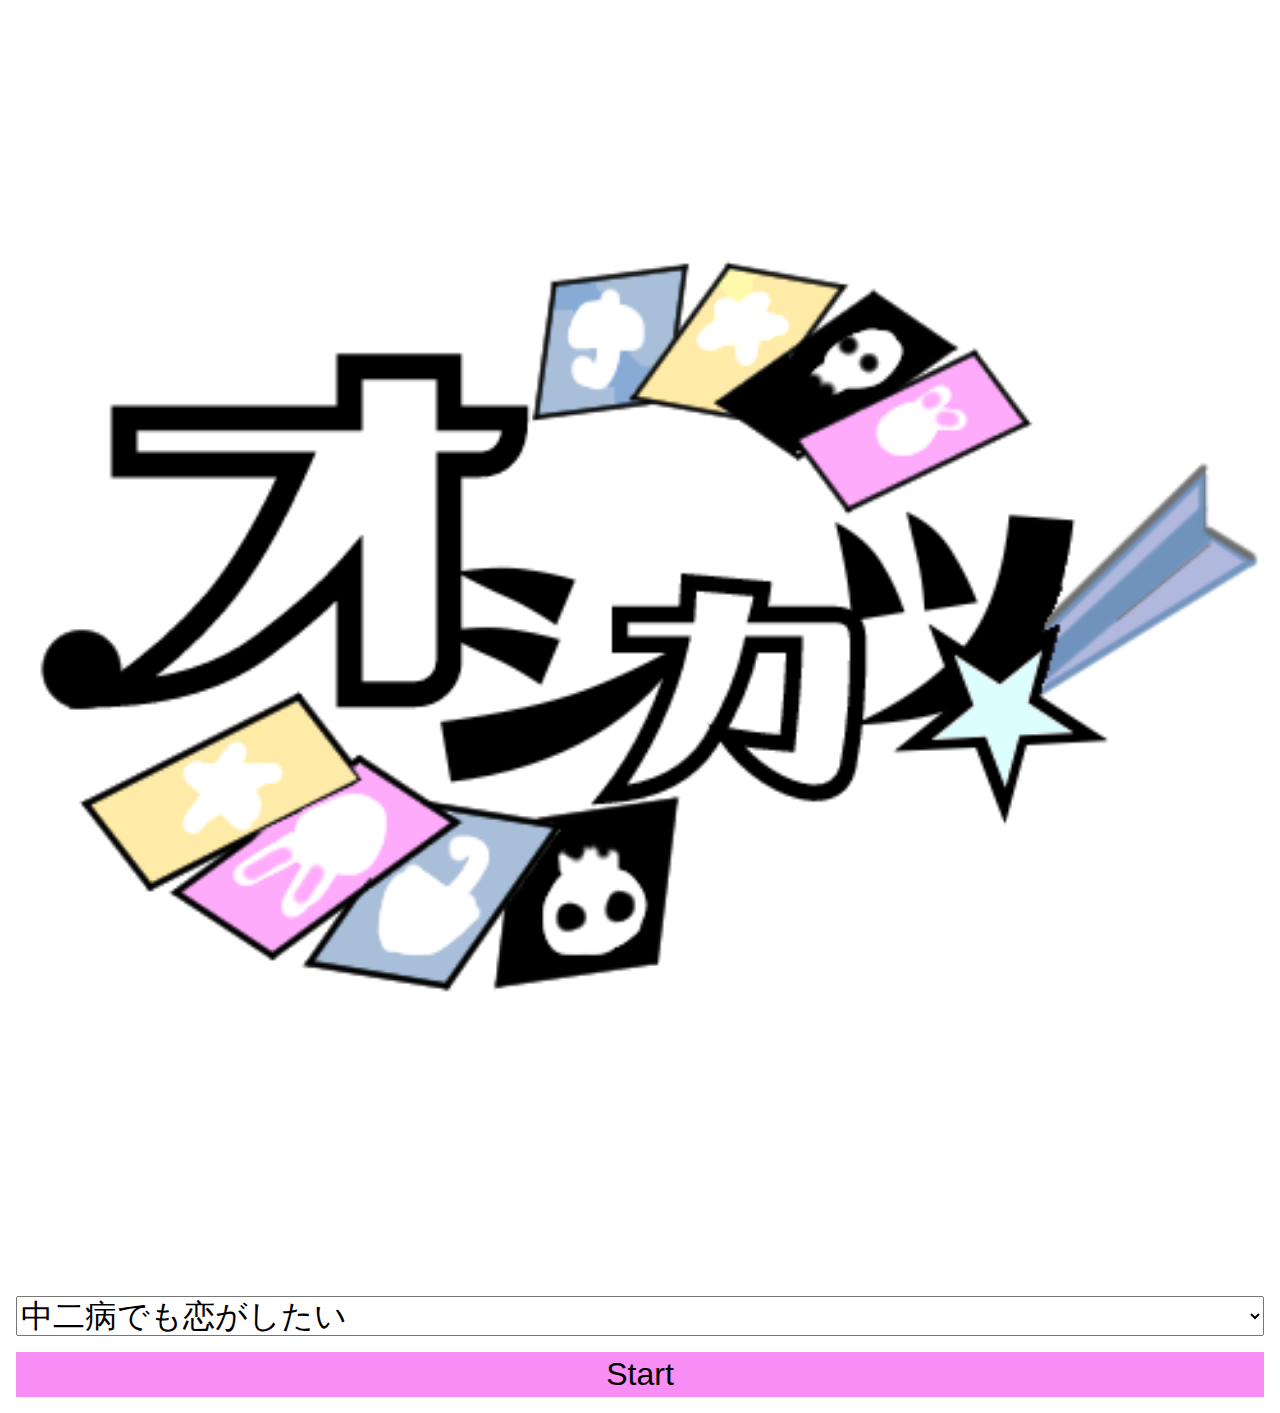
<file: oshikatsu/index.html>
<!DOCTYPE html>
<html lang="ja">
<head>
	<meta charset="UTF-8">
	<meta name="viewport" content="width=device-width, initial-scale=1.0">
	<title>オシカツ！</title>
	<link rel="stylesheet" type="text/css" href="./css/base.css">	
	<script src="./js/common.js"></script>

	<style>
	main{
		display: flex;
		justify-content: space-between;

		height : 100%;
	}
	h1{
		font-size : 200%;
		text-align : center;

		padding : 3rem;
	}
	form{
		display: flex;
		flex-direction: column;
		row-gap: 1rem;

		padding : 1rem;
	}

	form select , form input{
		font-size : 2rem;
	}
	form input{
		padding : 0.25rem;
		border : none;
		background-color : #f88df5;
	}

	</style>
</head>
<body>
	<main>
		<img src="./img/logo.png">
		
		<form action="map.html">
			<select name="title">
				<option value="chuni">中二病でも恋がしたい</option>
				<option value="yuru-camp">ゆるキャン</option>
			</select>
			<input type="submit" value="Start">
		</form>

	</main>
</body>
</html>
</file>
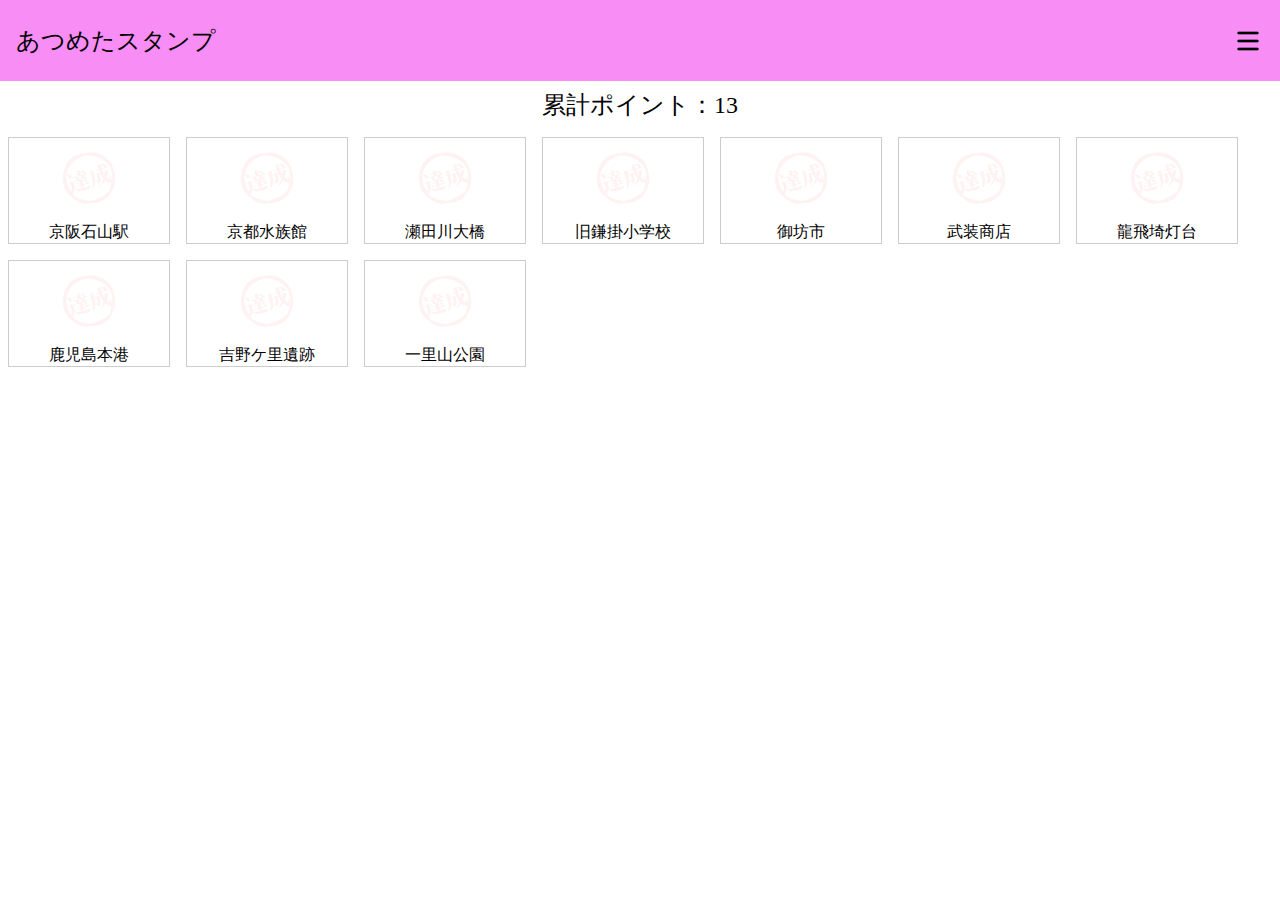
<file: oshikatsu/stamp_list.html>
<!DOCTYPE html>
<html lang="ja">
<head>
	<meta charset="UTF-8">
	<meta name="viewport" content="width=device-width, initial-scale=1.0">
	<title>スタンプリスト</title>
	
	<link rel="stylesheet" type="text/css" href="./css/base.css">
	<script src="./js/storage.js"></script>
	<script src="./js/common.js"></script>

	<style>
	main{
		display: flex;
		justify-content: center;
		align-items: center;
	}
	ul#stamp_list{
		display: flex;
		flex-wrap: wrap;
	}
	ul#stamp_list li{
		margin : 0.5rem;
		width : 10rem;
		border : 1px solid #CCCCCC;
		text-align : center;
	}
	ul#stamp_list li.catch img{
		opacity: 1.0;
	}
	ul#stamp_list li img{
		width : 5rem;
		height: 5rem;
		opacity: 0.05;
	}
	#point{
		padding : 0.5rem 0;
		font-size : 1.5rem;
		text-align: center;
	}
	</style>

	<script>	

	window.onload = function(){

		const storage = new Storage();

		const list = document.querySelector('#stamp_list');
		for(const location of storage.locations)
		{
			const stamp = document.createElement('li');
			if( location['isCatch'] ){
				stamp.classList.add('catch');
			}
			stamp.innerHTML = `
			<img src="./img/catch.png">
			<div>${location.spotName}</div>`;
			
			list.append( stamp );
		}

		document.querySelector('.menu').onclick = () => {
			window.location = './map.html';
		};

		document.querySelector('#point').innerHTML = `累計ポイント：${13}`;

	};

	</script>
	
</head>
<body>
    <header>
		<div>あつめたスタンプ</div>
		<button class="menu"></button>
    </header>
	<main>
		<div id="point"></div>
		<ul id="stamp_list"></ul>
	</main>
</body>
</html>
</file>
<file: oshikatsu/css/base.css>
:root{
	--main-theme-color : #730065;
	--main-text-color :#322733;
	--header-height : 9vh;
	--footer-height : 9vh;	
}
body{
	width : 100vw;
	height : calc(var(--vh, 1vh) * 100);

	margin : 0;
	padding : 0;

	font-size : 16px;

	
}
header{
	background-color: #f88df5;
	display: flex;
	justify-content: space-between;
	align-items: center;

	font-size : 1.5rem;

	padding : 0 1rem;
	height : var(--header-height);
}
footer{
	display: flex;
	align-items: center;
	background-color: #f88df5;
	height : var(--footer-height);
}
main{
	display:flex;
	flex-direction:column;
	justify-content: space-between;
}


ul{
	padding : 0;
	margin : 0;
}
li{
	list-style:none;
}
dialog{
	min-width : 40%;
}
button.menu{	

	background-color: transparent;
	background-image: url("../img/menu.png");
	background-size: contain;
	background-repeat: no-repeat;

	border-style: none;
	height : 2rem;
	width : 2rem;
}
button.go{
	border : none;
	border-radius: 50%;
	font-size : 1rem;
	width : 3rem;
	height : 3rem;

	/*margin : 0.2rem;*/
}
</file>
